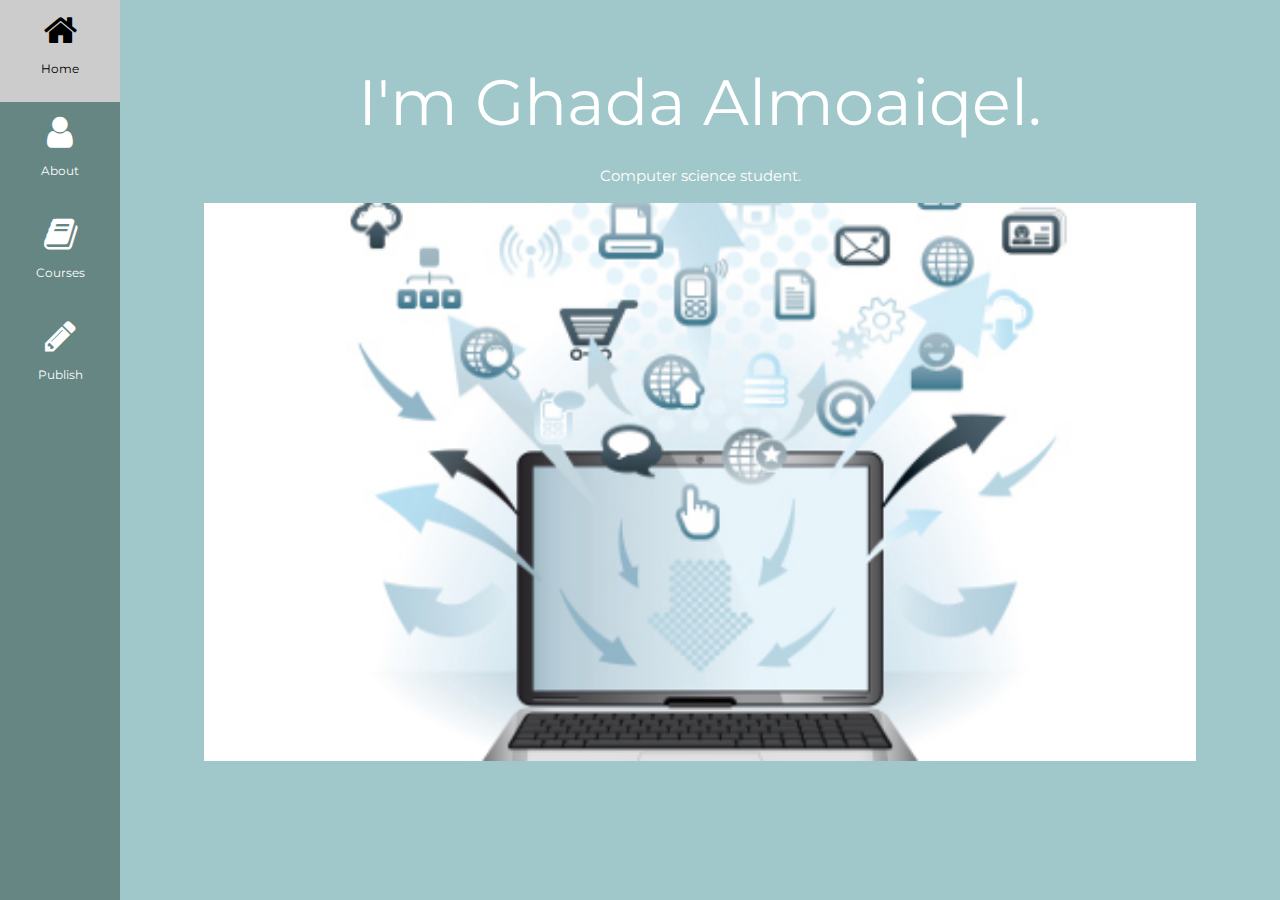
<file: index.html>
<!DOCTYPE html>
<html>
<title>Welcome to my page</title>
<meta charset="UTF-8">
<meta name="viewport" content="width=device-width, initial-scale=1">
<link rel="stylesheet" href="stylesheet.css">
<link rel="stylesheet" href="https://fonts.googleapis.com/css?family=Montserrat">
<link rel="stylesheet" href="https://cdnjs.cloudflare.com/ajax/libs/font-awesome/4.7.0/css/font-awesome.min.css">
<style>
body, h1,h2,h3,h4,h5,h6 {font-family: "Montserrat", sans-serif}
.w3-row-padding img {margin-bottom: 12px}
/* Set the width of the sidebar to 120px */
.w3-sidebar {width: 120px;background: #658683;}
/* Add a left margin to the "page content" that matches the width of the sidebar (120px) */
#main {margin-left: 120px}
/* Remove margins from "page content" on small screens */
@media only screen and (max-width: 600px) {#main {margin-left: 0}}
</style>
<body class="w3-black">

<!-- Icon Bar (Sidebar - hidden on small screens) -->
<nav class="w3-sidebar w3-bar-block w3-small w3-hide-small w3-center">
  <!-- Avatar image in top left corner -->
 <!-- <img src="hci-icon.png" style="width:100%">  -->
  <a href="#" class="w3-bar-item w3-button w3-padding-large w3-black">
    <i class="fa fa-home w3-xxlarge"></i>
    <p>Home</p>
  </a>
  <a href="about.html" class="w3-bar-item w3-button w3-padding-large w3-hover-black">
    <i class="fa fa-user w3-xxlarge"></i>
    <p>About</p>
  </a>
 <a href="courses.html" class="w3-bar-item w3-button w3-padding-large w3-hover-black">
    <i class="fa fa-book w3-xxlarge"></i>
    <p>Courses</p>
  </a>
 <a href="publish.html" class="w3-bar-item w3-button w3-padding-large w3-hover-black">
    <i class="fa fa-pencil w3-xxlarge"></i>
    <p>Publish</p>
  </a>
 
 
</nav>

<!-- Navbar on small screens (Hidden on medium and large screens) -->
<div class="w3-top w3-hide-large w3-hide-medium" id="myNavbar">
  <div class="w3-bar w3-black w3-opacity w3-hover-opacity-off w3-center w3-small">
    <a href="index.html" class="w3-bar-item w3-button" style="width:25% !important">Home</a>
    <a href="about.html" class="w3-bar-item w3-button" style="width:25% !important">About</a>
    <a href="courses.html" class="w3-bar-item w3-button" style="width:25% !important">Courses</a>
    <a href="publish.html" class="w3-bar-item w3-button" style="width:25% !important">Publish</a>
  
  </div>
</div>

<!-- Page Content -->
<div class="w3-padding-large" id="main">
  <!-- Header/Home -->
  <header class="w3-container w3-padding-32 w3-center w3-black" id="home">
    <h1 class="w3-jumbo"><span class="w3-hide-small">I'm</span> Ghada Almoaiqel.</h1>
    <p>Computer science student.</p>
    <img src="hci-icon.png" alt="boy" class="w3-image" width="992" height="1100">
  </header>

  
<!-- END PAGE CONTENT -->
</div>

</body>
</html>
</file>
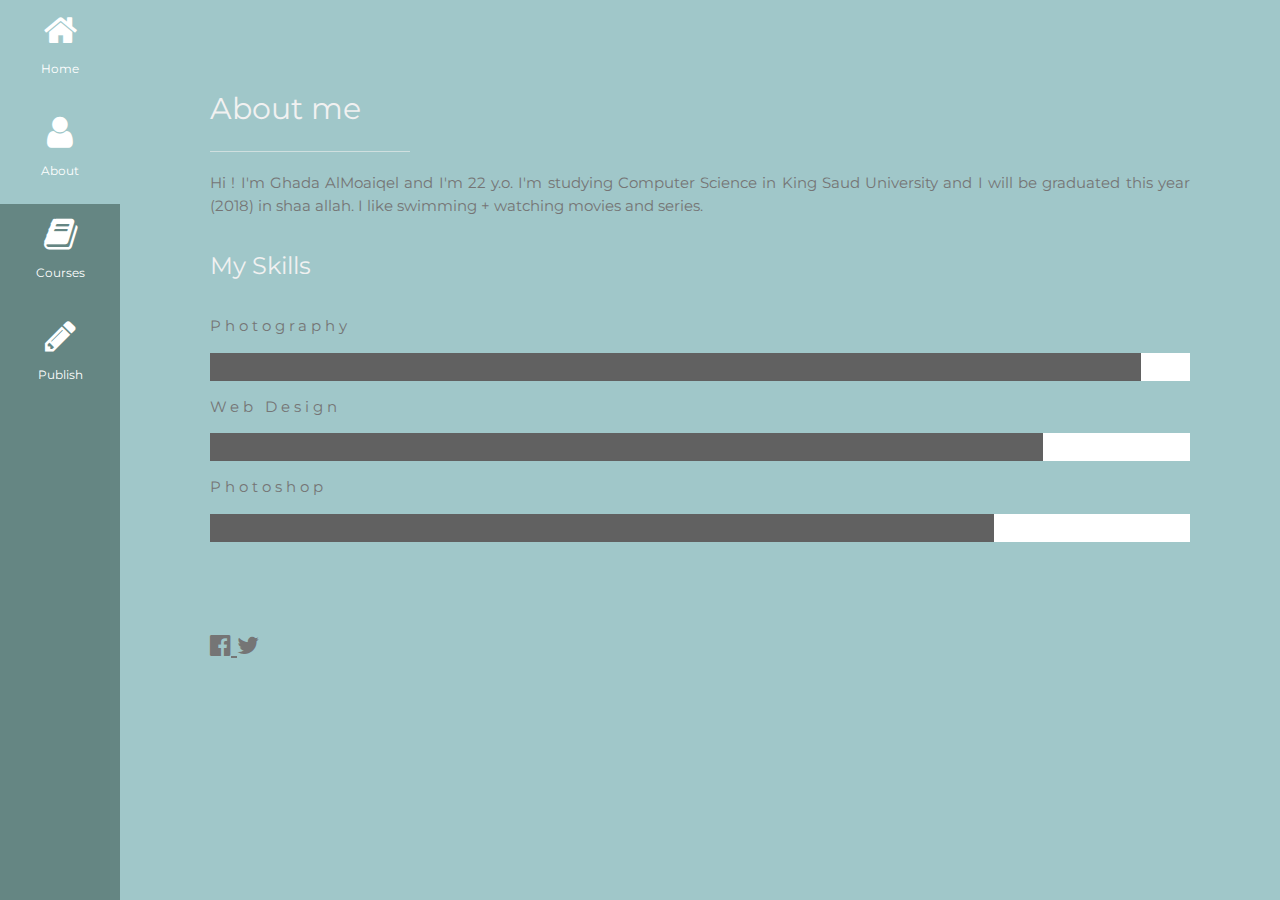
<file: about.html>
<!DOCTYPE html>
<html>
<title>About me</title>
<meta charset="UTF-8">
<meta name="viewport" content="width=device-width, initial-scale=1">
<link rel="stylesheet" href="stylesheet.css">
<link rel="stylesheet" href="https://fonts.googleapis.com/css?family=Montserrat">
<link rel="stylesheet" href="https://cdnjs.cloudflare.com/ajax/libs/font-awesome/4.7.0/css/font-awesome.min.css">
<style>
body, h1,h2,h3,h4,h5,h6 {font-family: "Montserrat", sans-serif}
.w3-row-padding img {margin-bottom: 12px}
/* Set the width of the sidebar to 120px */
.w3-sidebar {width: 120px;background: #658683;}
/* Add a left margin to the "page content" that matches the width of the sidebar (120px) */
#main {margin-left: 120px}
/* Remove margins from "page content" on small screens */
@media only screen and (max-width: 600px) {#main {margin-left: 0}}
</style>
<body class="w3-black">

<!-- Icon Bar (Sidebar - hidden on small screens) -->
<nav class="w3-sidebar w3-bar-block w3-small w3-hide-small w3-center">
  <!-- Avatar image in top left corner -->
 <!-- <img src="hci-icon.png" style="width:100%">  -->
  <a href="index.html" class="w3-bar-item w3-button w3-padding-large w3-hover-black">
    <i class="fa fa-home w3-xxlarge"></i>
    <p>Home</p>
  </a>
  <a href="about.html" class="w3-bar-item w3-button w3-padding-large w3-black">
    <i class="fa fa-user w3-xxlarge"></i>
    <p>About</p>
  </a>
  <a href="courses.html" class="w3-bar-item w3-button w3-padding-large w3-hover-black">
    <i class="fa fa-book w3-xxlarge"></i>
    <p>Courses</p>
  </a>
 <a href="publish.html" class="w3-bar-item w3-button w3-padding-large w3-hover-black">
    <i class="fa fa-pencil w3-xxlarge"></i>
    <p>Publish</p>
  </a>
 
</nav>

<!-- Navbar on small screens (Hidden on medium and large screens) -->
<div class="w3-top w3-hide-large w3-hide-medium" id="myNavbar">
 <div class="w3-bar w3-black w3-opacity w3-hover-opacity-off w3-center w3-small">
    <a href="index.html" class="w3-bar-item w3-button" style="width:25% !important">Home</a>
    <a href="about.html" class="w3-bar-item w3-button" style="width:25% !important">About</a>
    <a href="courses.html" class="w3-bar-item w3-button" style="width:25% !important">Courses</a>
    <a href="publish.html" class="w3-bar-item w3-button" style="width:25% !important">Publish</a>
  
  </div>
</div>

<!-- Page Content -->
<div class="w3-padding-large" id="main">
  
  <!-- About Section -->
  <div class="w3-content w3-justify w3-text-grey w3-padding-64" id="about">
    <h2 class="w3-text-light-grey">About me</h2>
    <hr style="width:200px" class="w3-opacity">
    <p>Hi ! I'm Ghada AlMoaiqel and I'm 22 y.o. I'm studying Computer Science in King Saud University and I will be graduated this year (2018) in shaa allah. I like swimming + watching movies and series.
    </p>
    <h3 class="w3-padding-16 w3-text-light-grey">My Skills</h3>
    <p class="w3-wide">Photography</p>
    <div class="w3-white">
      <div class="w3-dark-grey" style="height:28px;width:95%"></div>
    </div>
    <p class="w3-wide">Web Design</p>
    <div class="w3-white">
      <div class="w3-dark-grey" style="height:28px;width:85%"></div>
    </div>
    <p class="w3-wide">Photoshop</p>
    <div class="w3-white">
      <div class="w3-dark-grey" style="height:28px;width:80%"></div>
    </div><br>
    
  
    <!-- Footer -->
  <footer class="w3-content w3-padding-64 w3-text-grey w3-xlarge">
    <a href="https://www.facebook.com/ghadah.almoaiqel">
      <i class="fa fa-facebook-official w3-hover-opacity"></i>
    </a>
    <a href="https://twitter.com/Ghada1Am?lang=ar">
    <i class="fa fa-twitter w3-hover-opacity"></i>
      </a>
   
  <!-- End footer -->
  </footer>

<!-- END PAGE CONTENT -->
</div>

</body>
</html>
</file>
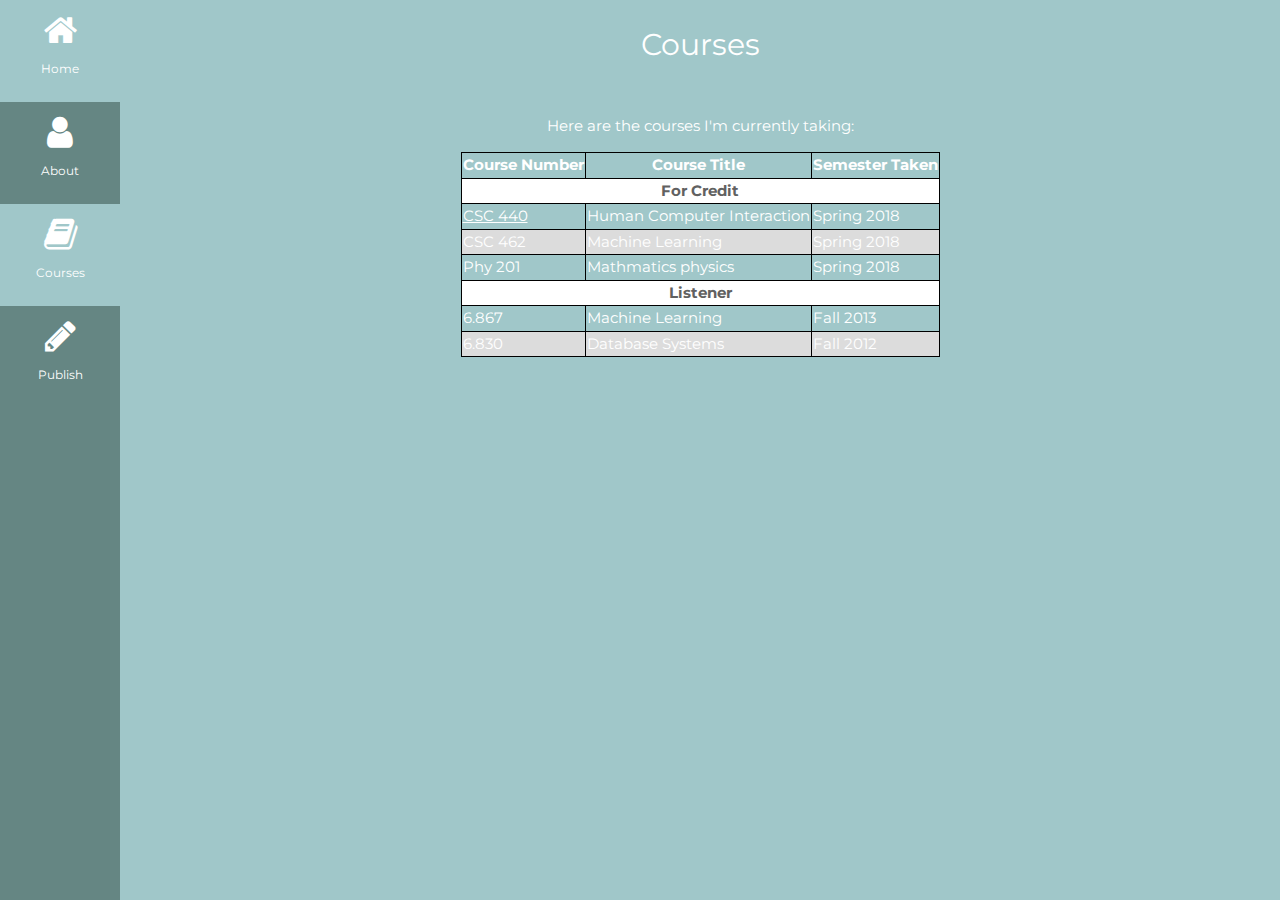
<file: courses.html>
<!DOCTYPE html>
<html>
<title>Courses</title>
<meta charset="UTF-8">
<meta name="viewport" content="width=device-width, initial-scale=1">
<link rel="stylesheet" href="stylesheet.css">
<link rel="stylesheet" href="mystyle.css">
<link rel="stylesheet" href="https://fonts.googleapis.com/css?family=Montserrat">
<link rel="stylesheet" href="https://cdnjs.cloudflare.com/ajax/libs/font-awesome/4.7.0/css/font-awesome.min.css">
<style>
body, h1,h2,h3,h4,h5,h6 {font-family: "Montserrat", sans-serif}
.w3-row-padding img {margin-bottom: 12px}
/* Set the width of the sidebar to 120px */
.w3-sidebar {width: 120px;background: #658683;}
/* Add a left margin to the "page content" that matches the width of the sidebar (120px) */
#main {margin-left: 120px}
/* Remove margins from "page content" on small screens */
@media only screen and (max-width: 600px) {#main {margin-left: 0}}
</style>
<body class="w3-black">

<!-- Icon Bar (Sidebar - hidden on small screens) -->
<nav class="w3-sidebar w3-bar-block w3-small w3-hide-small w3-center">
  <!-- Avatar image in top left corner -->
 <!-- <img src="hci-icon.png" style="width:100%">  -->
  <a href="index.html" class="w3-bar-item w3-button w3-padding-large w3-hover-black">
    <i class="fa fa-home w3-xxlarge"></i>
    <p>Home</p>
  </a>
  <a href="about.html" class="w3-bar-item w3-button w3-padding-large w3-hover-black">
    <i class="fa fa-user w3-xxlarge"></i>
    <p>About</p>
  </a>
  <a href="#" class="w3-bar-item w3-button w3-padding-large w3-black">
    <i class="fa fa-book w3-xxlarge"></i>
    <p>Courses</p>
  </a>
  <a href="publish.html" class="w3-bar-item w3-button w3-padding-large w3-hover-black">
    <i class="fa fa-pencil w3-xxlarge"></i>
    <p>Publish</p>
  </a>
 
</nav>

<!-- Navbar on small screens (Hidden on medium and large screens) -->
<div class="w3-top w3-hide-large w3-hide-medium" id="myNavbar">
  <div class="w3-bar w3-black w3-opacity w3-hover-opacity-off w3-center w3-small">
    <a href="index.html" class="w3-bar-item w3-button" style="width:25% !important">Home</a>
    <a href="about.html" class="w3-bar-item w3-button" style="width:25% !important">About</a>
    <a href="#" class="w3-bar-item w3-button" style="width:25% !important">Courses</a>
    <a href="publish.html" class="w3-bar-item w3-button" style="width:25% !important">Publish</a>
  
  </div>
</div>

<!-- Page Content -->
<div class="w3-padding-large" id="main">
  
 <h2  align="center">Courses</h2>
    <br>
    

		<p  align="center">Here are the courses I'm currently taking:</p>
       
		<!--Tables can be used to group text or images into rows and columns-->
		<table align="center">
			<!--Each <tr> is a row-->
			<tr>
				<!--Each <th> or <td> is a cell.
					The number of cells in a row determines the number of columns in the table.
				-->
				<th>Course Number</th>
				<th>Course Title</th>
				<th>Semester Taken</th>
			</tr>
			<tr>
				<!--A <td> or cell can span multiple columns using the colspan attribute-->
				<td class="enrollheader" colspan=3>For Credit</td> <!--كولسبان هذا يسوي ميرج ل3 سيلز حتى يصير على حجم التيبل مب مثل امس -->
			</tr>
			<!--We give certain rows the "currentlytaking" class, so we can color them differently in a CSS rule-->
			<tr > <!-- هذا اقدر اشيله ويروح الاخضر -->
                <td><a href="publish.html">CSC 440</a> </td>
				<td>Human Computer Interaction</td>
				<td>Spring 2018</td>
			</tr>			
			<tr>
				<td>CSC 462</td>
				<td>Machine Learning</td>
				<td>Spring 2018</td>
			</tr>
			<tr>
				<td>Phy 201</td>
				<td>Mathmatics physics</td>
				<td>Spring 2018</td>
			</tr>
			<tr>
				<td class="enrollheader" colspan=3>Listener</td>
			</tr>
			<tr>
				<td><a>6.867</a></td>
				<td>Machine Learning</td>
				<td>Fall 2013</td>
			</tr>
			<tr>
				<td><a>6.830</a></td>
				<td>Database Systems</td>
				<td>Fall 2012</td>
			</tr>
		</table>
  

<!-- END PAGE CONTENT -->
</div>

</body>
</html>
</file>
<file: mystyle.css>
<!--This is the style section.
		It consists of CSS rules, which could also be included as a separate file.-->
	<style>
		/* body tag selector: define a default font. Never use Comic Sans. */
		body {
			font-family: "Comic Sans MS";
		} 
        /*لاحظي انه ما غير كل البودي، لان فيه اشياء انا عرفت جنبها كلاس وستايل غير يعني هذا بس للي ماله شيء*/

		/* .section class selector: set the font of all tags with class="section" */
		.section {
			font-family: arial;
		}

		/* h2 descendants of .section class: set a background color for all h2 text in sections */
		.section h2 {
			background-color: rgb(255,255,220);
			font-family: Georgia;
			color: maroon;
		}

		/* #courses id with <a> tag selector:
			set the hover properties of links within #courses element */
		#courses a:link {
			color:rgb(100,0,0) ;
		}
		#courses a:hover { /* هذا اذا مر عليها الماوس يتغير لونها*/
			color:red;
		}
		#courses a:active {
			color:white;
		}
		#courses a:visited { /*هذا زي قوقل اذا ضغطت على اللينك يتغير للبنفسجي */
			color:purple;
		}

		/* span tag selector: color all span tags red */
		span {
			color: red;
		}

		/* span with .serious class: set font to Impact */
		span.serious { /*كلاس جوا السبان تذكري حقت تنسيق كلمة HCI */
			font-family: "Impact";
		}

		/* span with .silly class: set font to Comic Sans */
		span.silly {
			font-family: "Comic Sans MS";
		}		

		/* Put the image on the right */
		#photo { float: right; }

		/* Table Style! */
		/* Put borders around the cells */
		th, td { border: solid 1px black; }
		/* Collapse or 'merge' the borders into each other*/
		table { border-collapse: collapse; }

		/* Color every other row (tr) light grey */
		tr:nth-child(even) { /* غير الالوان بين الصفوف حقت التيبلز */
			background:rgb(220,220,220);
		}

		/* Color green the text of currentlytaking rows */
		tr.currentlytaking {
			color:green;
		}

		/* Align and style the "For Credit" and "Listener" cells */
		td.enrollheader {
			background-color:white;
			text-align:center;
            color: #616161;
			font-weight:bold;
		}

body, h1,h2,h3,h4,h5,h6 {font-family: "Montserrat", sans-serif}
.w3-row-padding img {margin-bottom: 12px}
/* Set the width of the sidebar to 120px */
.w3-sidebar {width: 120px;background: #658683;}
/* Add a left margin to the "page content" that matches the width of the sidebar (120px) */
#main {margin-left: 120px}
/* Remove margins from "page content" on small screens */
@media only screen and (max-width: 600px) {#main {margin-left: 0}}


	</style>
</body>
</html>
</file>
<file: stylesheet.css>
/* W3.CSS 4.10 February 2018 by Jan Egil and Borge Refsnes */
html{box-sizing:border-box}*,*:before,*:after{box-sizing:inherit}
/* Extract from normalize.css by Nicolas Gallagher and Jonathan Neal git.io/normalize */
html{-ms-text-size-adjust:100%;-webkit-text-size-adjust:100%}body{margin:0}
article,aside,details,figcaption,figure,footer,header,main,menu,nav,section,summary{display:block}
audio,canvas,progress,video{display:inline-block}progress{vertical-align:baseline}
audio:not([controls]){display:none;height:0}[hidden],template{display:none}
a{background-color:transparent;-webkit-text-decoration-skip:objects}
a:active,a:hover{outline-width:0}abbr[title]{border-bottom:none;text-decoration:underline;text-decoration:underline dotted}
dfn{font-style:italic}mark{background:#ff0;color:#000}
small{font-size:80%}sub,sup{font-size:75%;line-height:0;position:relative;vertical-align:baseline}
sub{bottom:-0.25em}sup{top:-0.5em}figure{margin:1em 40px}img{border-style:none}svg:not(:root){overflow:hidden}
code,kbd,pre,samp{font-family:monospace,monospace;font-size:1em}hr{box-sizing:content-box;height:0;overflow:visible}
button,input,select,textarea{font:inherit;margin:0}optgroup{font-weight:bold}
button,input{overflow:visible}button,select{text-transform:none}
button,html [type=button],[type=reset],[type=submit]{-webkit-appearance:button}
button::-moz-focus-inner, [type=button]::-moz-focus-inner, [type=reset]::-moz-focus-inner, [type=submit]::-moz-focus-inner{border-style:none;padding:0}
button:-moz-focusring, [type=button]:-moz-focusring, [type=reset]:-moz-focusring, [type=submit]:-moz-focusring{outline:1px dotted ButtonText}
fieldset{border:1px solid #c0c0c0;margin:0 2px;padding:.35em .625em .75em}
legend{color:inherit;display:table;max-width:100%;padding:0;white-space:normal}textarea{overflow:auto}
[type=checkbox],[type=radio]{padding:0}
[type=number]::-webkit-inner-spin-button,[type=number]::-webkit-outer-spin-button{height:auto}
[type=search]{-webkit-appearance:textfield;outline-offset:-2px}
[type=search]::-webkit-search-cancel-button,[type=search]::-webkit-search-decoration{-webkit-appearance:none}
::-webkit-input-placeholder{color:inherit;opacity:0.54}
::-webkit-file-upload-button{-webkit-appearance:button;font:inherit}
/* End extract */
html,body{font-family:Verdana,sans-serif;font-size:15px;line-height:1.5}html{overflow-x:hidden}
h1{font-size:36px}h2{font-size:30px}h3{font-size:24px}h4{font-size:20px}h5{font-size:18px}h6{font-size:16px}.w3-serif{font-family:serif}
h1,h2,h3,h4,h5,h6{font-family:"Segoe UI",Arial,sans-serif;font-weight:400;margin:10px 0}.w3-wide{letter-spacing:4px}
hr{border:0;border-top:1px solid #eee;margin:20px 0}
.w3-image{max-width:100%;height:auto}img{vertical-align:middle}a{color:inherit}
.w3-table,.w3-table-all{border-collapse:collapse;border-spacing:0;width:100%;display:table}.w3-table-all{border:1px solid #ccc}
.w3-bordered tr,.w3-table-all tr{border-bottom:1px solid #ddd}.w3-striped tbody tr:nth-child(even){background-color:#f1f1f1}
.w3-table-all tr:nth-child(odd){background-color:#fff}.w3-table-all tr:nth-child(even){background-color:#f1f1f1}
.w3-hoverable tbody tr:hover,.w3-ul.w3-hoverable li:hover{background-color:#ccc}.w3-centered tr th,.w3-centered tr td{text-align:center}
.w3-table td,.w3-table th,.w3-table-all td,.w3-table-all th{padding:8px 8px;display:table-cell;text-align:left;vertical-align:top}
.w3-table th:first-child,.w3-table td:first-child,.w3-table-all th:first-child,.w3-table-all td:first-child{padding-left:16px}
.w3-btn,.w3-button{border:none;display:inline-block;padding:8px 16px;vertical-align:middle;overflow:hidden;text-decoration:none;color:inherit;background-color:inherit;text-align:center;cursor:pointer;white-space:nowrap}
.w3-btn:hover{box-shadow:0 8px 16px 0 rgba(0,0,0,0.2),0 6px 20px 0 rgba(0,0,0,0.19)}
.w3-btn,.w3-button{-webkit-touch-callout:none;-webkit-user-select:none;-khtml-user-select:none;-moz-user-select:none;-ms-user-select:none;user-select:none}   
.w3-disabled,.w3-btn:disabled,.w3-button:disabled{cursor:not-allowed;opacity:0.3}.w3-disabled *,:disabled *{pointer-events:none}
.w3-btn.w3-disabled:hover,.w3-btn:disabled:hover{box-shadow:none}
.w3-badge,.w3-tag{background-color:#000;color:#fff;display:inline-block;padding-left:8px;padding-right:8px;text-align:center}.w3-badge{border-radius:50%}
.w3-ul{list-style-type:none;padding:0;margin:0}.w3-ul li{padding:8px 16px;border-bottom:1px solid #ddd}.w3-ul li:last-child{border-bottom:none}
.w3-tooltip,.w3-display-container{position:relative}.w3-tooltip .w3-text{display:none}.w3-tooltip:hover .w3-text{display:inline-block}
.w3-ripple:active{opacity:0.5}.w3-ripple{transition:opacity 0s}
.w3-input{padding:8px;display:block;border:none;border-bottom:1px solid #ccc;width:100%}
.w3-select{padding:9px 0;width:100%;border:none;border-bottom:1px solid #ccc}
.w3-dropdown-click,.w3-dropdown-hover{position:relative;display:inline-block;cursor:pointer}
.w3-dropdown-hover:hover .w3-dropdown-content{display:block}
.w3-dropdown-hover:first-child,.w3-dropdown-click:hover{background-color:#ccc;color:#000}
.w3-dropdown-hover:hover > .w3-button:first-child,.w3-dropdown-click:hover > .w3-button:first-child{background-color:#ccc;color:#000}
.w3-dropdown-content{cursor:auto;color:#000;background-color:#fff;display:none;position:absolute;min-width:160px;margin:0;padding:0;z-index:1}
.w3-check,.w3-radio{width:24px;height:24px;position:relative;top:6px}
.w3-sidebar{height:100%;width:200px;background-color:#fff;position:fixed!important;z-index:1;overflow:auto}
.w3-bar-block .w3-dropdown-hover,.w3-bar-block .w3-dropdown-click{width:100%}
.w3-bar-block .w3-dropdown-hover .w3-dropdown-content,.w3-bar-block .w3-dropdown-click .w3-dropdown-content{min-width:100%}
.w3-bar-block .w3-dropdown-hover .w3-button,.w3-bar-block .w3-dropdown-click .w3-button{width:100%;text-align:left;padding:8px 16px}
.w3-main,#main{transition:margin-left .4s}
.w3-modal{z-index:3;display:none;padding-top:100px;position:fixed;left:0;top:0;width:100%;height:100%;overflow:auto;background-color:rgb(0,0,0);background-color:rgba(0,0,0,0.4)}
.w3-modal-content{margin:auto;background-color:#fff;position:relative;padding:0;outline:0;width:600px}
.w3-bar{width:100%;overflow:hidden}.w3-center .w3-bar{display:inline-block;width:auto}
.w3-bar .w3-bar-item{padding:8px 16px;float:left;width:auto;border:none;display:block;outline:0}
.w3-bar .w3-dropdown-hover,.w3-bar .w3-dropdown-click{position:static;float:left}
.w3-bar .w3-button{white-space:normal}
.w3-bar-block .w3-bar-item{width:100%;display:block;padding:8px 16px;text-align:left;border:none;white-space:normal;float:none;outline:0}
.w3-bar-block.w3-center .w3-bar-item{text-align:center}.w3-block{display:block;width:100%}
.w3-responsive{display:block;overflow-x:auto}
.w3-container:after,.w3-container:before,.w3-panel:after,.w3-panel:before,.w3-row:after,.w3-row:before,.w3-row-padding:after,.w3-row-padding:before,
.w3-cell-row:before,.w3-cell-row:after,.w3-clear:after,.w3-clear:before,.w3-bar:before,.w3-bar:after{content:"";display:table;clear:both}
.w3-col,.w3-half,.w3-third,.w3-twothird,.w3-threequarter,.w3-quarter{float:left;width:100%}
.w3-col.s1{width:8.33333%}.w3-col.s2{width:16.66666%}.w3-col.s3{width:24.99999%}.w3-col.s4{width:33.33333%}
.w3-col.s5{width:41.66666%}.w3-col.s6{width:49.99999%}.w3-col.s7{width:58.33333%}.w3-col.s8{width:66.66666%}
.w3-col.s9{width:74.99999%}.w3-col.s10{width:83.33333%}.w3-col.s11{width:91.66666%}.w3-col.s12{width:99.99999%}
@media (min-width:601px){.w3-col.m1{width:8.33333%}.w3-col.m2{width:16.66666%}.w3-col.m3,.w3-quarter{width:24.99999%}.w3-col.m4,.w3-third{width:33.33333%}
.w3-col.m5{width:41.66666%}.w3-col.m6,.w3-half{width:49.99999%}.w3-col.m7{width:58.33333%}.w3-col.m8,.w3-twothird{width:66.66666%}
.w3-col.m9,.w3-threequarter{width:74.99999%}.w3-col.m10{width:83.33333%}.w3-col.m11{width:91.66666%}.w3-col.m12{width:99.99999%}}
@media (min-width:993px){.w3-col.l1{width:8.33333%}.w3-col.l2{width:16.66666%}.w3-col.l3{width:24.99999%}.w3-col.l4{width:33.33333%}
.w3-col.l5{width:41.66666%}.w3-col.l6{width:49.99999%}.w3-col.l7{width:58.33333%}.w3-col.l8{width:66.66666%}
.w3-col.l9{width:74.99999%}.w3-col.l10{width:83.33333%}.w3-col.l11{width:91.66666%}.w3-col.l12{width:99.99999%}}
.w3-content{max-width:980px;margin:auto}.w3-rest{overflow:hidden}
.w3-cell-row{display:table;width:100%}.w3-cell{display:table-cell}
.w3-cell-top{vertical-align:top}.w3-cell-middle{vertical-align:middle}.w3-cell-bottom{vertical-align:bottom}
.w3-hide{display:none!important}.w3-show-block,.w3-show{display:block!important}.w3-show-inline-block{display:inline-block!important}
@media (max-width:600px){.w3-modal-content{margin:0 10px;width:auto!important}.w3-modal{padding-top:30px}
.w3-dropdown-hover.w3-mobile .w3-dropdown-content,.w3-dropdown-click.w3-mobile .w3-dropdown-content{position:relative}	
.w3-hide-small{display:none!important}.w3-mobile{display:block;width:100%!important}.w3-bar-item.w3-mobile,.w3-dropdown-hover.w3-mobile,.w3-dropdown-click.w3-mobile{text-align:center}
.w3-dropdown-hover.w3-mobile,.w3-dropdown-hover.w3-mobile .w3-btn,.w3-dropdown-hover.w3-mobile .w3-button,.w3-dropdown-click.w3-mobile,.w3-dropdown-click.w3-mobile .w3-btn,.w3-dropdown-click.w3-mobile .w3-button{width:100%}}
@media (max-width:768px){.w3-modal-content{width:500px}.w3-modal{padding-top:50px}}
@media (min-width:993px){.w3-modal-content{width:900px}.w3-hide-large{display:none!important}.w3-sidebar.w3-collapse{display:block!important}}
@media (max-width:992px) and (min-width:601px){.w3-hide-medium{display:none!important}}
@media (max-width:992px){.w3-sidebar.w3-collapse{display:none}.w3-main{margin-left:0!important;margin-right:0!important}}
.w3-top,.w3-bottom{position:fixed;width:100%;z-index:1}.w3-top{top:0}.w3-bottom{bottom:0}
.w3-overlay{position:fixed;display:none;width:100%;height:100%;top:0;left:0;right:0;bottom:0;background-color:rgba(0,0,0,0.5);z-index:2}
.w3-display-topleft{position:absolute;left:0;top:0}.w3-display-topright{position:absolute;right:0;top:0}
.w3-display-bottomleft{position:absolute;left:0;bottom:0}.w3-display-bottomright{position:absolute;right:0;bottom:0}
.w3-display-middle{position:absolute;top:50%;left:50%;transform:translate(-50%,-50%);-ms-transform:translate(-50%,-50%)}
.w3-display-left{position:absolute;top:50%;left:0%;transform:translate(0%,-50%);-ms-transform:translate(-0%,-50%)}
.w3-display-right{position:absolute;top:50%;right:0%;transform:translate(0%,-50%);-ms-transform:translate(0%,-50%)}
.w3-display-topmiddle{position:absolute;left:50%;top:0;transform:translate(-50%,0%);-ms-transform:translate(-50%,0%)}
.w3-display-bottommiddle{position:absolute;left:50%;bottom:0;transform:translate(-50%,0%);-ms-transform:translate(-50%,0%)}
.w3-display-container:hover .w3-display-hover{display:block}.w3-display-container:hover span.w3-display-hover{display:inline-block}.w3-display-hover{display:none}
.w3-display-position{position:absolute}
.w3-circle{border-radius:50%}
.w3-round-small{border-radius:2px}.w3-round,.w3-round-medium{border-radius:4px}.w3-round-large{border-radius:8px}.w3-round-xlarge{border-radius:16px}.w3-round-xxlarge{border-radius:32px}
.w3-row-padding,.w3-row-padding>.w3-half,.w3-row-padding>.w3-third,.w3-row-padding>.w3-twothird,.w3-row-padding>.w3-threequarter,.w3-row-padding>.w3-quarter,.w3-row-padding>.w3-col{padding:0 8px}
.w3-container,.w3-panel{padding:0.01em 16px}.w3-panel{margin-top:16px;margin-bottom:16px}
.w3-code,.w3-codespan{font-family:Consolas,"courier new";font-size:16px}
.w3-code{width:auto;background-color:#fff;padding:8px 12px;border-left:4px solid #4CAF50;word-wrap:break-word}
.w3-codespan{color:crimson;background-color:#f1f1f1;padding-left:4px;padding-right:4px;font-size:110%}
.w3-card,.w3-card-2{box-shadow:0 2px 5px 0 rgba(0,0,0,0.16),0 2px 10px 0 rgba(0,0,0,0.12)}
.w3-card-4,.w3-hover-shadow:hover{box-shadow:0 4px 10px 0 rgba(0,0,0,0.2),0 4px 20px 0 rgba(0,0,0,0.19)}
.w3-spin{animation:w3-spin 2s infinite linear}@keyframes w3-spin{0%{transform:rotate(0deg)}100%{transform:rotate(359deg)}}
.w3-animate-fading{animation:fading 10s infinite}@keyframes fading{0%{opacity:0}50%{opacity:1}100%{opacity:0}}
.w3-animate-opacity{animation:opac 0.8s}@keyframes opac{from{opacity:0} to{opacity:1}}
.w3-animate-top{position:relative;animation:animatetop 0.4s}@keyframes animatetop{from{top:-300px;opacity:0} to{top:0;opacity:1}}
.w3-animate-left{position:relative;animation:animateleft 0.4s}@keyframes animateleft{from{left:-300px;opacity:0} to{left:0;opacity:1}}
.w3-animate-right{position:relative;animation:animateright 0.4s}@keyframes animateright{from{right:-300px;opacity:0} to{right:0;opacity:1}}
.w3-animate-bottom{position:relative;animation:animatebottom 0.4s}@keyframes animatebottom{from{bottom:-300px;opacity:0} to{bottom:0;opacity:1}}
.w3-animate-zoom {animation:animatezoom 0.6s}@keyframes animatezoom{from{transform:scale(0)} to{transform:scale(1)}}
.w3-animate-input{transition:width 0.4s ease-in-out}.w3-animate-input:focus{width:100%!important}
.w3-opacity,.w3-hover-opacity:hover{opacity:0.60}.w3-opacity-off,.w3-hover-opacity-off:hover{opacity:1}
.w3-opacity-max{opacity:0.25}.w3-opacity-min{opacity:0.75}
.w3-greyscale-max,.w3-grayscale-max,.w3-hover-greyscale:hover,.w3-hover-grayscale:hover{filter:grayscale(100%)}
.w3-greyscale,.w3-grayscale{filter:grayscale(75%)}.w3-greyscale-min,.w3-grayscale-min{filter:grayscale(50%)}
.w3-sepia{filter:sepia(75%)}.w3-sepia-max,.w3-hover-sepia:hover{filter:sepia(100%)}.w3-sepia-min{filter:sepia(50%)}
.w3-tiny{font-size:10px!important}.w3-small{font-size:12px!important}.w3-medium{font-size:15px!important}.w3-large{font-size:18px!important}
.w3-xlarge{font-size:24px!important}.w3-xxlarge{font-size:36px!important}.w3-xxxlarge{font-size:48px!important}.w3-jumbo{font-size:64px!important}
.w3-left-align{text-align:left!important}.w3-right-align{text-align:right!important}.w3-justify{text-align:justify!important}.w3-center{text-align:center!important}
.w3-border-0{border:0!important}.w3-border{border:1px solid #ccc!important}
.w3-border-top{border-top:1px solid #ccc!important}.w3-border-bottom{border-bottom:1px solid #ccc!important}
.w3-border-left{border-left:1px solid #ccc!important}.w3-border-right{border-right:1px solid #ccc!important}
.w3-topbar{border-top:6px solid #ccc!important}.w3-bottombar{border-bottom:6px solid #ccc!important}
.w3-leftbar{border-left:6px solid #ccc!important}.w3-rightbar{border-right:6px solid #ccc!important}
.w3-section,.w3-code{margin-top:16px!important;margin-bottom:16px!important}
.w3-margin{margin:16px!important}.w3-margin-top{margin-top:16px!important}.w3-margin-bottom{margin-bottom:16px!important}
.w3-margin-left{margin-left:16px!important}.w3-margin-right{margin-right:16px!important}
.w3-padding-small{padding:4px 8px!important}.w3-padding{padding:8px 16px!important}.w3-padding-large{padding:12px 24px!important}
.w3-padding-16{padding-top:16px!important;padding-bottom:16px!important}.w3-padding-24{padding-top:24px!important;padding-bottom:24px!important}
.w3-padding-32{padding-top:32px!important;padding-bottom:32px!important}.w3-padding-48{padding-top:48px!important;padding-bottom:48px!important}
.w3-padding-64{padding-top:64px!important;padding-bottom:64px!important}
.w3-left{float:left!important}.w3-right{float:right!important}
.w3-button:hover{color:#000!important;background-color:#ccc!important}
.w3-transparent,.w3-hover-none:hover{background-color:transparent!important}
.w3-hover-none:hover{box-shadow:none!important}
/* Colors */
.w3-amber,.w3-hover-amber:hover{color:#000!important;background-color:#ffc107!important}
.w3-aqua,.w3-hover-aqua:hover{color:#000!important;background-color:#00ffff!important}
.w3-blue,.w3-hover-blue:hover{color:#fff!important;background-color:#2196F3!important}
.w3-light-blue,.w3-hover-light-blue:hover{color:#000!important;background-color:#87CEEB!important}
.w3-brown,.w3-hover-brown:hover{color:#fff!important;background-color:#795548!important}
.w3-cyan,.w3-hover-cyan:hover{color:#000!important;background-color:#00bcd4!important}
.w3-blue-grey,.w3-hover-blue-grey:hover,.w3-blue-gray,.w3-hover-blue-gray:hover{color:#fff!important;background-color:#607d8b!important}
.w3-green,.w3-hover-green:hover{color:#fff!important;background-color:#4CAF50!important}
.w3-light-green,.w3-hover-light-green:hover{color:#000!important;background-color:#8bc34a!important}
.w3-indigo,.w3-hover-indigo:hover{color:#fff!important;background-color:#3f51b5!important}
.w3-khaki,.w3-hover-khaki:hover{color:#000!important;background-color:#f0e68c!important}
.w3-lime,.w3-hover-lime:hover{color:#000!important;background-color:#cddc39!important}
.w3-orange,.w3-hover-orange:hover{color:#000!important;background-color:#ff9800!important}
.w3-deep-orange,.w3-hover-deep-orange:hover{color:#fff!important;background-color:#ff5722!important}
.w3-pink,.w3-hover-pink:hover{color:#fff!important;background-color:#e91e63!important}
.w3-purple,.w3-hover-purple:hover{color:#fff!important;background-color:#9c27b0!important}
.w3-deep-purple,.w3-hover-deep-purple:hover{color:#fff!important;background-color:#673ab7!important}
.w3-red,.w3-hover-red:hover{color:#fff!important;background-color:#f44336!important}
.w3-sand,.w3-hover-sand:hover{color:#000!important;background-color:#fdf5e6!important}
.w3-teal,.w3-hover-teal:hover{color:#fff!important;background-color:#009688!important}
.w3-yellow,.w3-hover-yellow:hover{color:#000!important;background-color:#ffeb3b!important}
.w3-white,.w3-hover-white:hover{color:#000!important;background-color:#fff!important}
.w3-black,.w3-hover-black:hover{color:#fff!important;background-color:#a0c7c9!important}
.w3-grey,.w3-hover-grey:hover,.w3-gray,.w3-hover-gray:hover{color:#000!important;background-color:#9e9e9e!important}
.w3-light-grey,.w3-hover-light-grey:hover,.w3-light-gray,.w3-hover-light-gray:hover{color:#000!important;background-color:#f1f1f1!important}
.w3-dark-grey,.w3-hover-dark-grey:hover,.w3-dark-gray,.w3-hover-dark-gray:hover{color:#fff!important;background-color:#616161!important}
.w3-pale-red,.w3-hover-pale-red:hover{color:#000!important;background-color:#ffdddd!important}
.w3-pale-green,.w3-hover-pale-green:hover{color:#000!important;background-color:#ddffdd!important}
.w3-pale-yellow,.w3-hover-pale-yellow:hover{color:#000!important;background-color:#ffffcc!important}
.w3-pale-blue,.w3-hover-pale-blue:hover{color:#000!important;background-color:#ddffff!important}
.w3-text-amber,.w3-hover-text-amber:hover{color:#ffc107!important}
.w3-text-aqua,.w3-hover-text-aqua:hover{color:#00ffff!important}
.w3-text-blue,.w3-hover-text-blue:hover{color:#2196F3!important}
.w3-text-light-blue,.w3-hover-text-light-blue:hover{color:#87CEEB!important}
.w3-text-brown,.w3-hover-text-brown:hover{color:#795548!important}
.w3-text-cyan,.w3-hover-text-cyan:hover{color:#00bcd4!important}
.w3-text-blue-grey,.w3-hover-text-blue-grey:hover,.w3-text-blue-gray,.w3-hover-text-blue-gray:hover{color:#607d8b!important}
.w3-text-green,.w3-hover-text-green:hover{color:#4CAF50!important}
.w3-text-light-green,.w3-hover-text-light-green:hover{color:#8bc34a!important}
.w3-text-indigo,.w3-hover-text-indigo:hover{color:#3f51b5!important}
.w3-text-khaki,.w3-hover-text-khaki:hover{color:#b4aa50!important}
.w3-text-lime,.w3-hover-text-lime:hover{color:#cddc39!important}
.w3-text-orange,.w3-hover-text-orange:hover{color:#ff9800!important}
.w3-text-deep-orange,.w3-hover-text-deep-orange:hover{color:#ff5722!important}
.w3-text-pink,.w3-hover-text-pink:hover{color:#e91e63!important}
.w3-text-purple,.w3-hover-text-purple:hover{color:#9c27b0!important}
.w3-text-deep-purple,.w3-hover-text-deep-purple:hover{color:#673ab7!important}
.w3-text-red,.w3-hover-text-red:hover{color:#f44336!important}
.w3-text-sand,.w3-hover-text-sand:hover{color:#fdf5e6!important}
.w3-text-teal,.w3-hover-text-teal:hover{color:#009688!important}
.w3-text-yellow,.w3-hover-text-yellow:hover{color:#d2be0e!important}
.w3-text-white,.w3-hover-text-white:hover{color:#fff!important}
.w3-text-black,.w3-hover-text-black:hover{color:#000!important}
.w3-text-grey,.w3-hover-text-grey:hover,.w3-text-gray,.w3-hover-text-gray:hover{color:#757575!important}
.w3-text-light-grey,.w3-hover-text-light-grey:hover,.w3-text-light-gray,.w3-hover-text-light-gray:hover{color:#f1f1f1!important}
.w3-text-dark-grey,.w3-hover-text-dark-grey:hover,.w3-text-dark-gray,.w3-hover-text-dark-gray:hover{color:#3a3a3a!important}
.w3-border-amber,.w3-hover-border-amber:hover{border-color:#ffc107!important}
.w3-border-aqua,.w3-hover-border-aqua:hover{border-color:#00ffff!important}
.w3-border-blue,.w3-hover-border-blue:hover{border-color:#2196F3!important}
.w3-border-light-blue,.w3-hover-border-light-blue:hover{border-color:#87CEEB!important}
.w3-border-brown,.w3-hover-border-brown:hover{border-color:#795548!important}
.w3-border-cyan,.w3-hover-border-cyan:hover{border-color:#00bcd4!important}
.w3-border-blue-grey,.w3-hover-border-blue-grey:hover,.w3-border-blue-gray,.w3-hover-border-blue-gray:hover{border-color:#607d8b!important}
.w3-border-green,.w3-hover-border-green:hover{border-color:#4CAF50!important}
.w3-border-light-green,.w3-hover-border-light-green:hover{border-color:#8bc34a!important}
.w3-border-indigo,.w3-hover-border-indigo:hover{border-color:#3f51b5!important}
.w3-border-khaki,.w3-hover-border-khaki:hover{border-color:#f0e68c!important}
.w3-border-lime,.w3-hover-border-lime:hover{border-color:#cddc39!important}
.w3-border-orange,.w3-hover-border-orange:hover{border-color:#ff9800!important}
.w3-border-deep-orange,.w3-hover-border-deep-orange:hover{border-color:#ff5722!important}
.w3-border-pink,.w3-hover-border-pink:hover{border-color:#e91e63!important}
.w3-border-purple,.w3-hover-border-purple:hover{border-color:#9c27b0!important}
.w3-border-deep-purple,.w3-hover-border-deep-purple:hover{border-color:#673ab7!important}
.w3-border-red,.w3-hover-border-red:hover{border-color:#f44336!important}
.w3-border-sand,.w3-hover-border-sand:hover{border-color:#fdf5e6!important}
.w3-border-teal,.w3-hover-border-teal:hover{border-color:#009688!important}
.w3-border-yellow,.w3-hover-border-yellow:hover{border-color:#ffeb3b!important}
.w3-border-white,.w3-hover-border-white:hover{border-color:#fff!important}
.w3-border-black,.w3-hover-border-black:hover{border-color:#000!important}
.w3-border-grey,.w3-hover-border-grey:hover,.w3-border-gray,.w3-hover-border-gray:hover{border-color:#9e9e9e!important}
.w3-border-light-grey,.w3-hover-border-light-grey:hover,.w3-border-light-gray,.w3-hover-border-light-gray:hover{border-color:#f1f1f1!important}
.w3-border-dark-grey,.w3-hover-border-dark-grey:hover,.w3-border-dark-gray,.w3-hover-border-dark-gray:hover{border-color:#616161!important}
.w3-border-pale-red,.w3-hover-border-pale-red:hover{border-color:#ffe7e7!important}.w3-border-pale-green,.w3-hover-border-pale-green:hover{border-color:#e7ffe7!important}
.w3-border-pale-yellow,.w3-hover-border-pale-yellow:hover{border-color:#ffffcc!important}.w3-border-pale-blue,.w3-hover-border-pale-blue:hover{border-color:#e7ffff!important}
</file>
